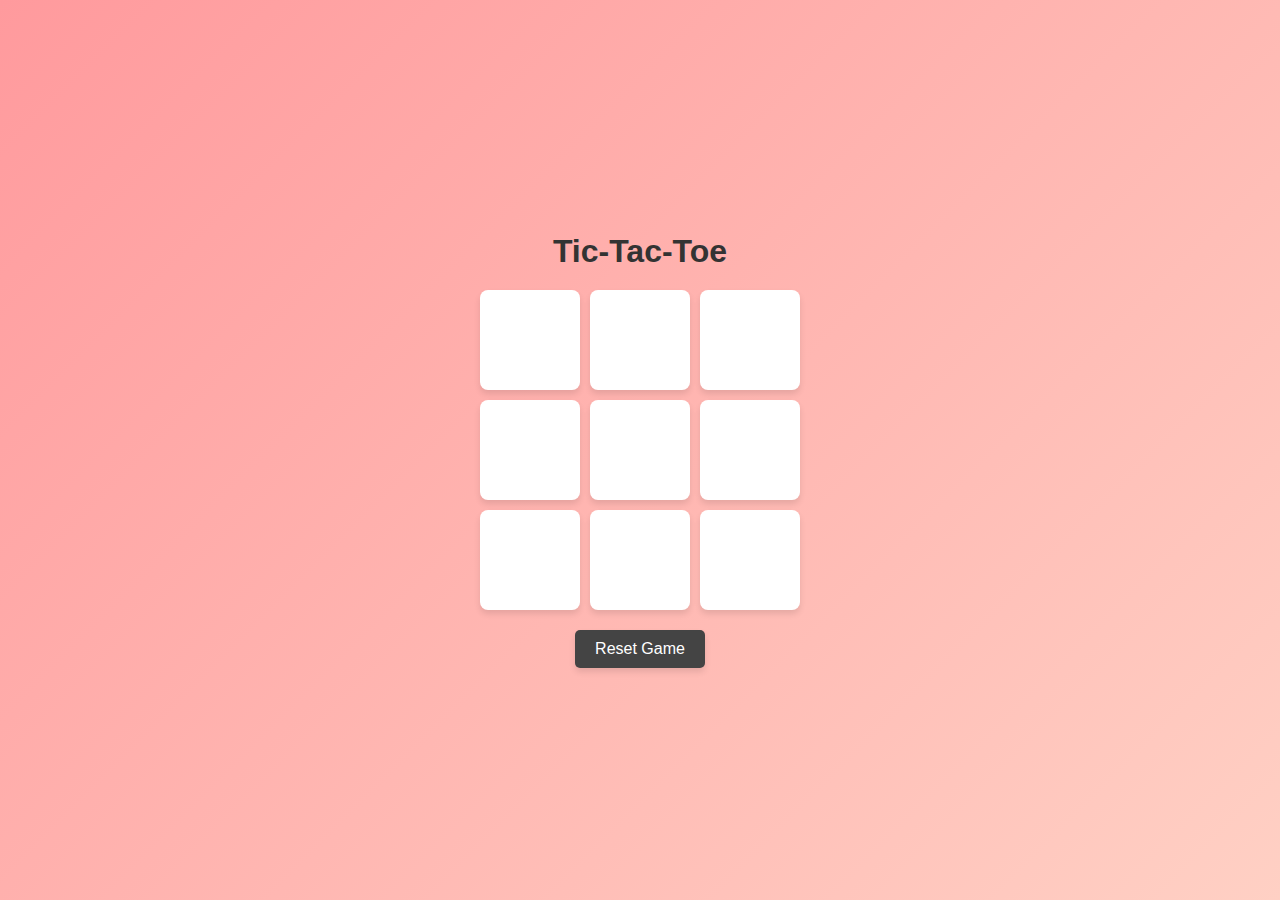
<file: 1-tic-tac-toe/index.html>
<!DOCTYPE html>
<html lang="en">
  <head>
    <meta charset="UTF-8" />
    <meta name="viewport" content="width=device-width, initial-scale=1.0" />
    <title>Tic-Tac-Toe</title>
    <link rel="stylesheet" href="style.css" />
  </head>
  <body>
    <div class="container">
      <div class="title">Tic-Tac-Toe</div>
      <div class="grid" id="grid"></div>
      <button class="reset" id="reset">Reset Game</button>
    </div>
    <script src="script.js"></script>
  </body>
</html>
</file>
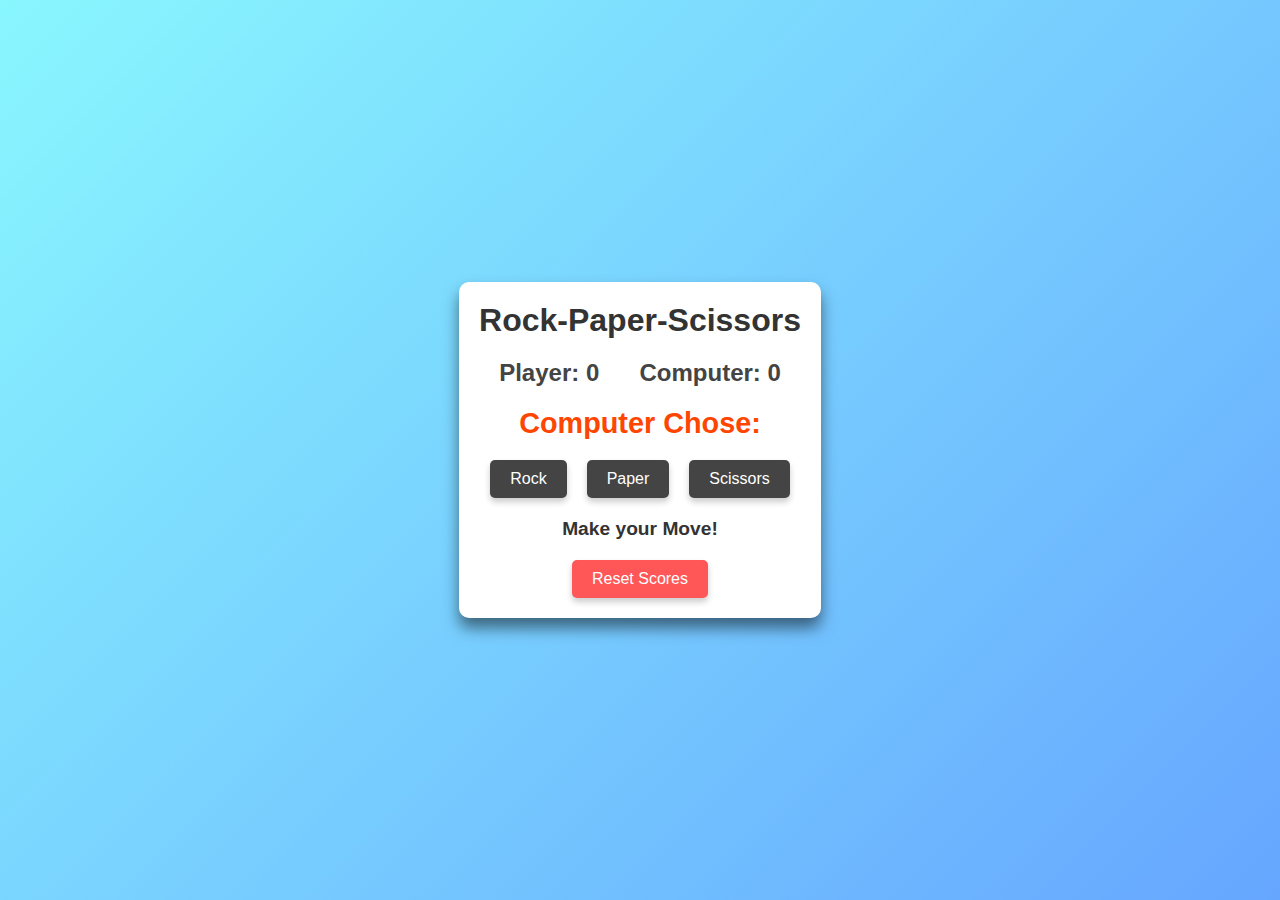
<file: 2-rock-paper-scissors/index.html>
<!DOCTYPE html>
<html lang="en">
  <head>
    <meta charset="UTF-8" />
    <meta name="viewport" content="width=device-width, initial-scale=1.0" />
    <title>Rock-Paper-Scissors</title>
    <link rel="stylesheet" href="style.css" />
  </head>
  <body>
    <div class="container">
      <div class="title">Rock-Paper-Scissors</div>
      <div class="scoreboard">
        <div class="score" id="player-score">Player: 0</div>
        <div class="score" id="computer-score">Computer: 0</div>
      </div>
      <div class="computer-choice" id="computer-choice">Computer Chose:</div>

      <div class="choices">
        <button class="choice" data-choice="rock">Rock</button>
        <button class="choice" data-choice="paper">Paper</button>
        <button class="choice" data-choice="scissors">Scissors</button>
      </div>

      <div class="result" id="result">Make your Move!</div>
      <button class="reset" id="reset">Reset Scores</button>
    </div>

    <div class="notification hidden" id="notification"></div>
    <div id="round-indicator" class="round-indicator hidden"></div>
    <script src="script.js"></script>
  </body>
</html>
</file>
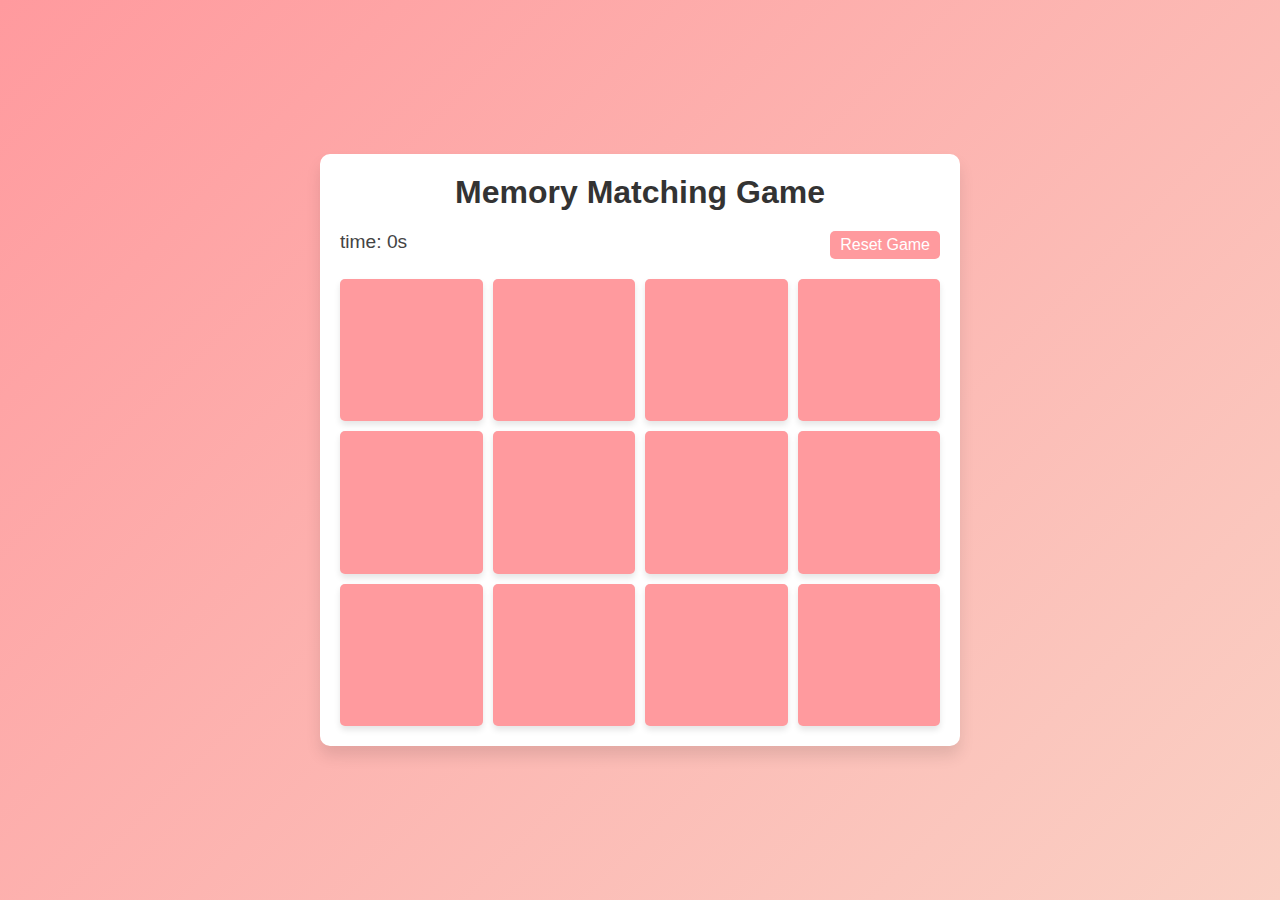
<file: 3-memory-matching/index.html>
<!DOCTYPE html>
<html lang="us">
  <head>
    <meta charset="UTF-8" />
    <meta name="viewport" content="width=device-width, initial-scale=1.0" />
    <title>Memory Matching Game</title>
    <link rel="stylesheet" href="style.css" />
  </head>
  <body>
    <div class="container">
      <div class="title">Memory Matching Game</div>
      <div class="game-info">
        <div id="timer">Time: 0s</div>
        <button id="reset">Reset Game</button>
      </div>
      <div class="game-board" id="game-board"></div>
      <div id="notification" class="notification hidden">
        <span id="notification-message"></span>
        <button id="close-notification">OK</button>
      </div>
    </div>
    <script src="script.js"></script>
  </body>
</html>
</file>
<file: 1-tic-tac-toe/style.css>
body {
  font-family: Arial, sans-serif;
  display: flex;
  justify-content: center;
  align-items: center;
  height: 100vh;
  margin: 0;
  background: linear-gradient(135deg, #ff9a9d, #ffd0c4);
}

.container {
  text-align: center;
}

.title {
  font-size: 2em;
  font-weight: bold;
  margin-bottom: 20px;
  color: #333;
}

.grid {
  display: grid;
  grid-template-columns: repeat(3, 100px);
  grid-gap: 10px;
  margin: 0 auto;
}

.cell {
  width: 100px;
  height: 100px;
  display: flex;
  justify-content: center;
  align-items: center;
  font-size: 2em;
  font-weight: bold;
  color: #444;
  background: #fff;
  border-radius: 8px;
  box-shadow: 0 4px 6px rgb(0, 0, 0, 0.1);
  cursor: pointer;
  user-select: none;
}

.cell.winner {
  background: #ff9a9e;
  color: #fff;
}

.cell.disabled {
  pointer-events: none;
}

.reset {
  margin-top: 20px;
  padding: 10px 20px;
  font-size: 1em;
  color: #fff;
  background: #444;
  border: none;
  border-radius: 5px;
  cursor: pointer;
  box-shadow: 0 4px 6px rgb(0, 0, 0, 0.1);
}

.reset:hover {
  background: #333;
}
</file>
<file: 2-rock-paper-scissors/style.css>
body {
  font-family: Arial, sans-serif;
  display: flex;
  justify-content: center;
  align-items: center;
  height: 100vh;
  margin: 0;
  background: linear-gradient(135deg, #89f7fe, #66a6ff);
}

.container {
  text-align: center;
  background: #fff;
  padding: 20px;
  border-radius: 10px;
  box-shadow: 0 10px 15px rgba(0, 0, 0, 0.5);
}

.title {
  font-size: 2em;
  font-weight: bold;
  margin-bottom: 20px;
  color: #333;
}

.scoreboard {
  display: flex;
  justify-content: space-around;
  margin-bottom: 20px;
}

.score {
  font-size: 1.5em;
  font-weight: bold;
  color: #444;
}

.computer-choice {
  font-size: 1.8em;
  font-weight: bold;
  color: #ff4500;
  margin-bottom: 20px;
}

.choices {
  display: flex;
  justify-content: center;
  gap: 20px;
  margin-bottom: 20px;
}

.choice {
  padding: 10px 20px;
  font-size: 1em;
  color: #fff;
  background: #444;
  border: none;
  border-radius: 5px;
  cursor: pointer;
  box-shadow: 0 4px 6px rgba(0, 0, 0, 0.2);
  transition: background 0.3s;
}

.choice:hover {
  background: #333;
}

.result {
  font-size: 1.2em;
  font-weight: bold;
  margin-bottom: 20px;
  color: #333;
}

.reset {
  padding: 10px 20px;
  font-size: 1em;
  color: #fff;
  background: #ff5757;
  border: none;
  border-radius: 5px;
  cursor: pointer;
  box-shadow: 0 4px 6px rgba(0, 0, 0, 0.2);
  transition: background 0.3s;
}

.reset:hover {
  background: #ff3b3b;
}

.notification {
  position: fixed;
  top: 50%;
  left: 50%;
  transform: translate(-50%, -50%);
  background: rgba(0, 0, 0, 0.8);
  color: #fff;
  padding: 20px 30px;
  border-radius: 10px;
  font-size: 1.5em;
  display: block;
  z-index: 1000;
  opacity: 1;
  transition: opacity 0.3s;
}

.notification.hidden {
  opacity: 0;
  pointer-events: none;
}

.round-indicator {
  position: fixed;
  top: 10%;
  left: 50%;
  transform: translate(-50%, -50%);
  background: #4caf50;
  color: #fff;
  padding: 10px 20px;
  border-radius: 5px;
  font-size: 1.2em;
  box-shadow: 0 4px 6px rgba(0, 0, 0, 0.2);
  z-index: 1000;
  opacity: 0;
  transition: opacity 0.5s;
}

.round-indicator.hidden {
  opacity: 0;
  pointer-events: none;
}

.round-indicator.visible {
  opacity: 1;
}
</file>
<file: 3-memory-matching/style.css>
body {
  font-family: Arial, sans-serif;
  display: flex;
  justify-content: center;
  align-items: center;
  height: 100vh;
  margin: 0;
  background: linear-gradient(135deg, #ff9a9e, #fad0c4);
}

.container {
  text-align: center;
  background: #fff;
  padding: 20px;
  border-radius: 10px;
  box-shadow: 0 10px 15px rgba(0, 0, 0, 0.1);
  width: 80%;
  max-width: 600px;
}

.title {
  font-size: 2em;
  font-weight: bold;
  margin-bottom: 20px;
  color: #333;
}

.game-info {
  display: flex;
  justify-content: space-between;
  margin-bottom: 20px;
}

#timer {
  font-size: 1.2em;
  color: #444;
}

#reset {
  padding: 5px 10px;
  font-size: 1em;
  color: #fff;
  background: #ff9a9e;
  border: none;
  border-radius: 5px;
  cursor: pointer;
  transition: background 0.3s;
}

#reset:hover {
  background: #ff3b2f;
}

.game-board {
  display: grid;
  grid-template-columns: repeat(4, 1fr);
  gap: 10px;
  perspective: 1000px;
}

.card {
  width: 100%;
  padding-bottom: 100%;
  position: relative;
  background: #eee;
  border-radius: 5px;
  cursor: pointer;
  box-shadow: 0 4px 6px rgba(0, 0, 0, 0.1);
  transition: transform 0.3s;
  transform-style: preserve-3d;
}
.card:hover {
  transform: scale(1.05);
}

.card.flip .front {
  transform: rotateY(0deg);
}

.card.flip .back {
  transform: rotateY(180deg);
}

.card-face {
  position: absolute;
  top: 0;
  left: 0;

  width: 100%;
  height: 100%;
  backface-visibility: hidden;
  border-radius: 5px;
}

.front {
  background: #fff;
  display: flex;
  justify-content: center;
  align-items: center;

  font-size: 3.5em;
  color: #333;
  transform: rotateY(180deg);
}

.back {
  background: #ff9a9e;
  transform: rotateY(0deg);
}

.notification {
  position: fixed;
  top: 50%;
  left: 50%;
  transform: translate(-50%, -50%);
  background: rgba(0, 0, 0, 0.8);
  color: #fff;
  padding: 20px 30px;
  border-radius: 10px;
  font-size: 1.5em;
  display: none;
  z-index: 1000;
}

.notification.hidden {
  display: none;
}

#close-notification {
  margin-top: 10px;
  padding: 5px 10px;
  font-size: 1em;
  color: #fff;
  background: #ff6f61;
  border: none;
  border-radius: 5px;
  cursor: pointer;
  transition: background 0.3s;
}

#close-notification:hover {
  background: #ff3b2f;
}
</file>
